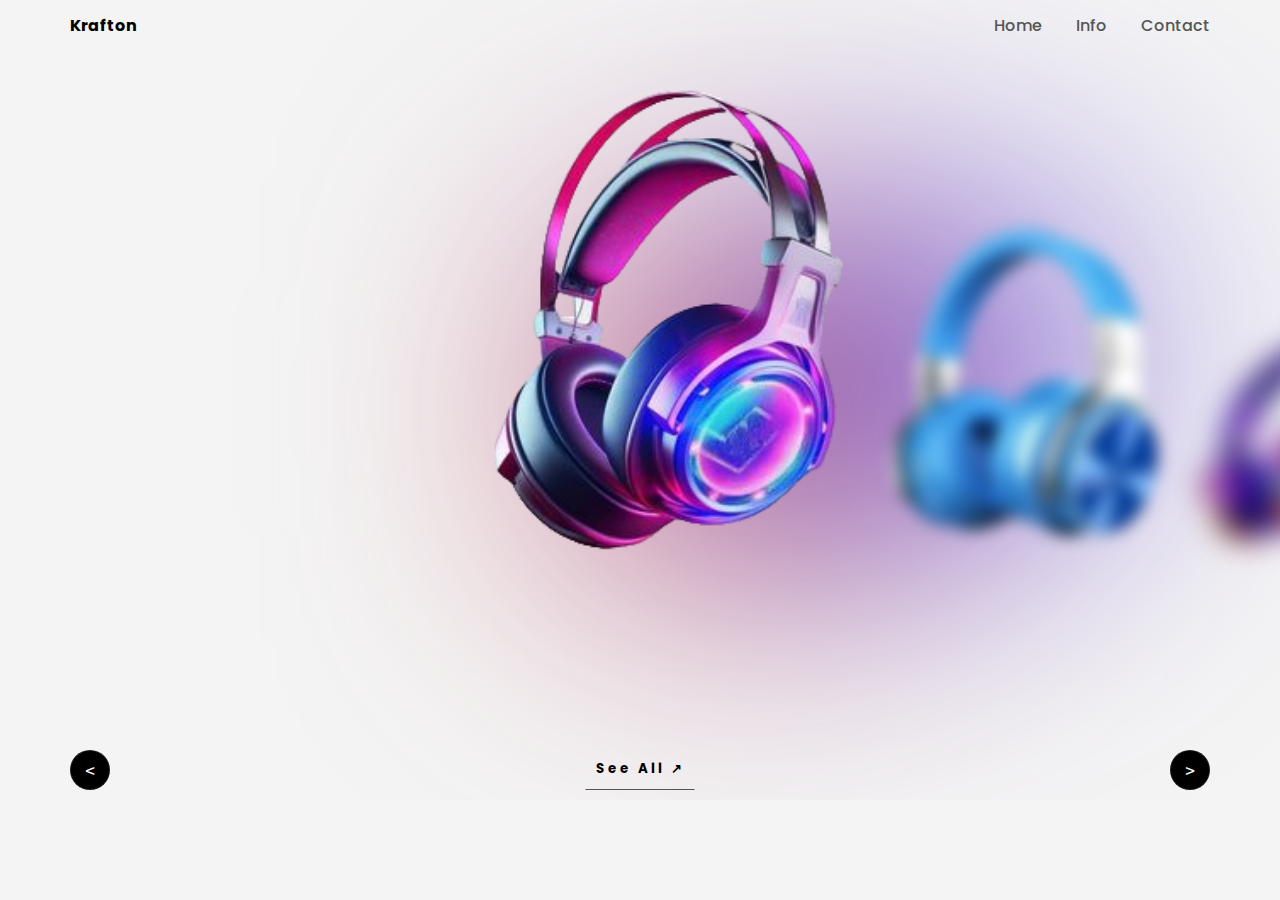
<file: slider with blur effect/index.html>
<!DOCTYPE html>
<html lang="en">
<head>
    <meta charset="UTF-8">
    <meta name="viewport" content="width=device-width, initial-scale=1.0">
    <title>Document</title>
    <link rel="stylesheet" href="style.css">
</head>
<body>
    
<header>
    <div class="logo">krafton</div>
    <nav>
        <a href="">Home</a>
        <a href="">Info</a>
        <a href="">Contact</a>
    </nav>
</header>
    <div class="carousel">
        <div class="list">
            <div class="item">
                <img src="headphone 1-Photoroom.png">
                <div class="introduce">
                    <div class="title">DESIGN SLIDER</div>
                    <div class="topic">headphone</div>
                    <div class="des">
                        <!-- 20 lorem -->
                        Lorem ipsum dolor sit amet consectetur adipisicing elit. Officia, laborum cumque dignissimos quidem atque et eligendi aperiam voluptates beatae maxime.
                    </div>
                    <button class="seeMore">SEE MORE &#8599</button>
                </div>
                <div class="detail">
                    <div class="title">Aerphone GHTK</div>
                    <div class="des">
                        <!-- lorem 50 -->
                        Lorem ipsum dolor sit amet, consectetur adipisicing elit. Dolor, reiciendis suscipit nobis nulla animi, modi explicabo quod corrupti impedit illo, accusantium in eaque nam quia adipisci aut distinctio porro eligendi. Reprehenderit nostrum consequuntur ea! Accusamus architecto dolores modi ducimus facilis quas voluptatibus! Tempora ratione accusantium magnam nulla tenetur autem beatae.
                    </div>
                    <div class="specifications">
                        <div>
                            <p>Used Time</p>
                            <p>6 hours</p>
                        </div>
                        <div>
                            <p>Charging port</p>
                            <p>Type-C</p>
                        </div>
                        <div>
                            <p>Compatible</p>
                            <p>Android</p>
                        </div>
                        <div>
                            <p>Bluetooth</p>
                            <p>5.3</p>
                        </div>
                        <div>
                            <p>Controlled</p>
                            <p>Touch</p>
                        </div>
                    </div>
                    <div class="checkout">
                        <button>ADD TO CART</button>
                        <button>CHECKOUT</button>
                    </div>
                </div>
            </div>

            <div class="item">
                <img src="headphone 2-Photoroom.png">
                <div class="introduce">
                    <div class="title">DESIGN SLIDER</div>
                    <div class="topic">headphone</div>
                    <div class="des">
                        <!-- 20 lorem -->
                        Lorem ipsum dolor sit amet consectetur adipisicing elit. Officia, laborum cumque dignissimos quidem atque et eligendi aperiam voluptates beatae maxime.
                    </div>
                    <button class="seeMore">SEE MORE &#8599</button>
                </div>
                <div class="detail">
                    <div class="title">Aerphone GHTK</div>
                    <div class="des">
                        <!-- lorem 50 -->
                        Lorem ipsum dolor sit amet, consectetur adipisicing elit. Dolor, reiciendis suscipit nobis nulla animi, modi explicabo quod corrupti impedit illo, accusantium in eaque nam quia adipisci aut distinctio porro eligendi. Reprehenderit nostrum consequuntur ea! Accusamus architecto dolores modi ducimus facilis quas voluptatibus! Tempora ratione accusantium magnam nulla tenetur autem beatae.
                    </div>
                    <div class="specifications">
                        <div>
                            <p>Used Time</p>
                            <p>6 hours</p>
                        </div>
                        <div>
                            <p>Charging port</p>
                            <p>Type-C</p>
                        </div>
                        <div>
                            <p>Compatible</p>
                            <p>Android</p>
                        </div>
                        <div>
                            <p>Bluetooth</p>
                            <p>5.3</p>
                        </div>
                        <div>
                            <p>Controlled</p>
                            <p>Touch</p>
                        </div>
                    </div>
                    <div class="checkout">
                        <button>ADD TO CART</button>
                        <button>CHECKOUT</button>
                    </div>
                </div>
            </div>

            <div class="item">
                <img src="headphone 3-Photoroom.png">
                <div class="introduce">
                    <div class="title">DESIGN SLIDER</div>
                    <div class="topic">headphone</div>
                    <div class="des">
                        <!-- 20 lorem -->
                        Lorem ipsum dolor sit amet consectetur adipisicing elit. Officia, laborum cumque dignissimos quidem atque et eligendi aperiam voluptates beatae maxime.
                    </div>
                    <button class="seeMore">SEE MORE &#8599</button>
                </div>
                <div class="detail">
                    <div class="title">Aerphone GHTK</div>
                    <div class="des">
                        <!-- lorem 50 -->
                        Lorem ipsum dolor sit amet, consectetur adipisicing elit. Dolor, reiciendis suscipit nobis nulla animi, modi explicabo quod corrupti impedit illo, accusantium in eaque nam quia adipisci aut distinctio porro eligendi. Reprehenderit nostrum consequuntur ea! Accusamus architecto dolores modi ducimus facilis quas voluptatibus! Tempora ratione accusantium magnam nulla tenetur autem beatae.
                    </div>
                    <div class="specifications">
                        <div>
                            <p>Used Time</p>
                            <p>6 hours</p>
                        </div>
                        <div>
                            <p>Charging port</p>
                            <p>Type-C</p>
                        </div>
                        <div>
                            <p>Compatible</p>
                            <p>Android</p>
                        </div>
                        <div>
                            <p>Bluetooth</p>
                            <p>5.3</p>
                        </div>
                        <div>
                            <p>Controlled</p>
                            <p>Touch</p>
                        </div>
                    </div>
                    <div class="checkout">
                        <button>ADD TO CART</button>
                        <button>CHECKOUT</button>
                    </div>
                </div>
            </div>

            <div class="item">
                <img src="headphone 4-Photoroom.png">
                <div class="introduce">
                    <div class="title">DESIGN SLIDER</div>
                    <div class="topic">headphone</div>
                    <div class="des">
                        <!-- 20 lorem -->
                        Lorem ipsum dolor sit amet consectetur adipisicing elit. Officia, laborum cumque dignissimos quidem atque et eligendi aperiam voluptates beatae maxime.
                    </div>
                    <button class="seeMore">SEE MORE &#8599</button>
                </div>
                <div class="detail">
                    <div class="title">Aerphone GHTK</div>
                    <div class="des">
                        <!-- lorem 50 -->
                        Lorem ipsum dolor sit amet, consectetur adipisicing elit. Dolor, reiciendis suscipit nobis nulla animi, modi explicabo quod corrupti impedit illo, accusantium in eaque nam quia adipisci aut distinctio porro eligendi. Reprehenderit nostrum consequuntur ea! Accusamus architecto dolores modi ducimus facilis quas voluptatibus! Tempora ratione accusantium magnam nulla tenetur autem beatae.
                    </div>
                    <div class="specifications">
                        <div>
                            <p>Used Time</p>
                            <p>6 hours</p>
                        </div>
                        <div>
                            <p>Charging port</p>
                            <p>Type-C</p>
                        </div>
                        <div>
                            <p>Compatible</p>
                            <p>Android</p>
                        </div>
                        <div>
                            <p>Bluetooth</p>
                            <p>5.3</p>
                        </div>
                        <div>
                            <p>Controlled</p>
                            <p>Touch</p>
                        </div>
                    </div>
                    <div class="checkout">
                        <button>ADD TO CART</button>
                        <button>CHECKOUT</button>
                    </div>
                </div>
            </div>

            <div class="item">
                <img src="headphone 5-Photoroom.png">
                <div class="introduce">
                    <div class="title">DESIGN SLIDER</div>
                    <div class="topic">headphone</div>
                    <div class="des">
                        <!-- 20 lorem -->
                        Lorem ipsum dolor sit amet consectetur adipisicing elit. Officia, laborum cumque dignissimos quidem atque et eligendi aperiam voluptates beatae maxime.
                    </div>
                    <button class="seeMore">SEE MORE &#8599</button>
                </div>
                <div class="detail">
                    <div class="title">Aerphone GHTK</div>
                    <div class="des">
                        <!-- lorem 50 -->
                        Lorem ipsum dolor sit amet, consectetur adipisicing elit. Dolor, reiciendis suscipit nobis nulla animi, modi explicabo quod corrupti impedit illo, accusantium in eaque nam quia adipisci aut distinctio porro eligendi. Reprehenderit nostrum consequuntur ea! Accusamus architecto dolores modi ducimus facilis quas voluptatibus! Tempora ratione accusantium magnam nulla tenetur autem beatae.
                    </div>
                    <div class="specifications">
                        <div>
                            <p>Used Time</p>
                            <p>6 hours</p>
                        </div>
                        <div>
                            <p>Charging port</p>
                            <p>Type-C</p>
                        </div>
                        <div>
                            <p>Compatible</p>
                            <p>Android</p>
                        </div>
                        <div>
                            <p>Bluetooth</p>
                            <p>5.3</p>
                        </div>
                        <div>
                            <p>Controlled</p>
                            <p>Touch</p>
                        </div>
                    </div>
                    <div class="checkout">
                        <button>ADD TO CART</button>
                        <button>CHECKOUT</button>
                    </div>
                </div>
            </div>

            <div class="item">
                <img src="headphone 2-Photoroom.png">
                <div class="introduce">
                    <div class="title">DESIGN SLIDER</div>
                    <div class="topic">headphone</div>
                    <div class="des">
                        <!-- 20 lorem -->
                        Lorem ipsum dolor sit amet consectetur adipisicing elit. Officia, laborum cumque dignissimos quidem atque et eligendi aperiam voluptates beatae maxime.
                    </div>
                    <button class="seeMore">SEE MORE &#8599</button>
                </div>
                <div class="detail">
                    <div class="title">Aerphone GHTK</div>
                    <div class="des">
                        <!-- lorem 50 -->
                        Lorem ipsum dolor sit amet, consectetur adipisicing elit. Dolor, reiciendis suscipit nobis nulla animi, modi explicabo quod corrupti impedit illo, accusantium in eaque nam quia adipisci aut distinctio porro eligendi. Reprehenderit nostrum consequuntur ea! Accusamus architecto dolores modi ducimus facilis quas voluptatibus! Tempora ratione accusantium magnam nulla tenetur autem beatae.
                    </div>
                    <div class="specifications">
                        <div>
                            <p>Used Time</p>
                            <p>6 hours</p>
                        </div>
                        <div>
                            <p>Charging port</p>
                            <p>Type-C</p>
                        </div>
                        <div>
                            <p>Compatible</p>
                            <p>Android</p>
                        </div>
                        <div>
                            <p>Bluetooth</p>
                            <p>5.3</p>
                        </div>
                        <div>
                            <p>Controlled</p>
                            <p>Touch</p>
                        </div>
                    </div>
                    <div class="checkout">
                        <button>ADD TO CART</button>
                        <button>CHECKOUT</button>
                    </div>
                </div>
            </div>
        </div>
        <div class="arrows">
            <button id="prev"><</button>
            <button id="next">></button>
            <button id="back">See All  &#8599</button>
        </div>
    </div>



    <script src="script.js"></script>
</body>
</html>
</file>
<file: slider with blur effect/style.css>
@import url('https://fonts.googleapis.com/css2?family=Poppins:ital,wght@0,100;0,200;0,300;0,400;0,500;0,600;0,700;0,800;0,900;1,100;1,200;1,300;1,400;1,500;1,600;1,700;1,800;1,900&display=swap');
body{
    margin: 0;
    background-color: #F4F4F4;
    font-family: Poppins;
    text-transform: capitalize;
}
:root{
    --item1-transform: translateX(-100%) translateY(-5%) scale(1.5);
    --item1-filter: blur(30px);
    --item1-zIndex: 11;
    --item1-opacity: 0;

    --item2-transform: translateX(0);
    --item2-filter: blur(0px);
    --item2-zIndex: 10;
    --item2-opacity: 1;

    --item3-transform: translate(50%,10%) scale(0.8);
    --item3-filter: blur(10px);
    --item3-zIndex: 9;
    --item3-opacity: 1;

    --item4-transform: translate(90%,20%) scale(0.5);
    --item4-filter: blur(30px);
    --item4-zIndex: 8;
    --item4-opacity: 1;
    
    --item5-transform: translate(120%,30%) scale(0.3);
    --item5-filter: blur(40px);
    --item5-zIndex: 7;
    --item5-opacity: 0;
}
header{
    width: 1140px;
    max-width: 90%;
    display: flex;
    justify-content: space-between;
    margin: auto;
    height: 50px;
    align-items: center;
}
header .logo{
    font-weight: bold;
}
header nav a{
    margin-left: 30px;
    text-decoration: none;
    color: #555;
    font-weight: 500;
}

/* carousel */
.carousel{
    position: relative;
    height: 800px;
    overflow: hidden;
    margin-top: -50px;
}
.carousel .list{
    position: absolute;
    width: 1140px;
    max-width: 90%;
    height: 80%;
    left: 50%;
    transform: translateX(-50%);
}
.carousel .list .item{
    position: absolute;
    left: 0%;
    width: 70%;
    height: 100%;
    font-size: 15px;
    transition: left 0.5s, opacity 0.5s, width 0.5s;
}
.carousel .list .item:nth-child(n + 6){
    opacity: 0;
}
.carousel .list .item:nth-child(2){
    z-index: 10;
    transform: translateX(0);
}
.carousel .list .item img{
    width: 50%;
    position: absolute;
    right: 0;
    top: 50%;
    transform: translateY(-50%);
    transition: right 1.5s;
}

.carousel .list .item .introduce{
    opacity: 0;
    pointer-events: none;
}
.carousel .list .item:nth-child(2) .introduce{
    opacity: 1;
    pointer-events: auto;
    width: 400px;
    position: absolute;
    top: 50%;
    transform:  translateY(-50%);
    transition: opacity 0.5s;
}
.carousel .list .item .introduce .title{
    font-size: 2em;
    font-weight: 500;
    line-height: 1em;
}
.carousel .list .item .introduce .topic{
    font-size: 4em;
    font-weight: 500;
}
.carousel .list .item .introduce .des{
    font-size: small;
    color: #5559;
}
.carousel .list .item .introduce .seeMore{
    font-family: Poppins;
    margin-top: 1.2em;
    padding: 5px 0;
    border: none;
    border-bottom: 1px solid #555;
    background-color: transparent;
    font-weight: bold;
    letter-spacing: 3px;
    transition: background 0.5s;
}
.carousel .list .item .introduce .seeMore:hover{
    background: #eee;
}
.carousel .list .item:nth-child(1){
    transform: var(--item1-transform);
    filter: var(--item1-filter);
    z-index: var(--item1-zIndex);
    opacity: var(--item1-opacity);
    pointer-events: none;
}
.carousel .list .item:nth-child(3){
    transform: var(--item3-transform);
    filter: var(--item3-filter);
    z-index: var(--item3-zIndex);
}
.carousel .list .item:nth-child(4){
    transform: var(--item4-transform);
    filter: var(--item4-filter);
    z-index: var(--item4-zIndex);
}
.carousel .list .item:nth-child(5){
    transform: var(--item5-transform);
    filter: var(--item5-filter);
    opacity: var(--item5-opacity);
    pointer-events: none;
}
/* animation text in item2 */
.carousel .list .item:nth-child(2) .introduce .title,
.carousel .list .item:nth-child(2) .introduce .topic,
.carousel .list .item:nth-child(2) .introduce .des,
.carousel .list .item:nth-child(2) .introduce .seeMore{
    opacity: 0;
    animation: showContent 0.5s 1s ease-in-out 1 forwards;
}
@keyframes showContent{
    from{
        transform: translateY(-30px);
        filter: blur(10px);
    }to{
        transform: translateY(0);
        opacity: 1;
        filter: blur(0px);
    }
}
.carousel .list .item:nth-child(2) .introduce .topic{
    animation-delay: 1.2s;
}
.carousel .list .item:nth-child(2) .introduce .des{
    animation-delay: 1.4s;
}
.carousel .list .item:nth-child(2) .introduce .seeMore{
    animation-delay: 1.6s;
}
/* next click */
.carousel.next .item:nth-child(1){
    animation: transformFromPosition2 0.5s ease-in-out 1 forwards;
}
@keyframes transformFromPosition2{
    from{
        transform: var(--item2-transform);
        filter: var(--item2-filter);
        opacity: var(--item2-opacity);
    }
}
.carousel.next .item:nth-child(2){
    animation: transformFromPosition3 0.7s ease-in-out 1 forwards;
}
@keyframes transformFromPosition3{
    from{
        transform: var(--item3-transform);
        filter: var(--item3-filter);
        opacity: var(--item3-opacity);
    }
}
.carousel.next .item:nth-child(3){
    animation: transformFromPosition4 0.9s ease-in-out 1 forwards;
}
@keyframes transformFromPosition4{
    from{
        transform: var(--item4-transform);
        filter: var(--item4-filter);
        opacity: var(--item4-opacity);
    }
}
.carousel.next .item:nth-child(4){
    animation: transformFromPosition5 1.1s ease-in-out 1 forwards;
}
@keyframes transformFromPosition5{
    from{
        transform: var(--item5-transform);
        filter: var(--item5-filter);
        opacity: var(--item5-opacity);
    }
}
/* previous */
.carousel.prev .list .item:nth-child(5){
    animation: transformFromPosition4 0.5s ease-in-out 1 forwards;
}
.carousel.prev .list .item:nth-child(4){
    animation: transformFromPosition3 0.7s ease-in-out 1 forwards;
}
.carousel.prev .list .item:nth-child(3){
    animation: transformFromPosition2 0.9s ease-in-out 1 forwards;
}
.carousel.prev .list .item:nth-child(2){
    animation: transformFromPosition1 1.1s ease-in-out 1 forwards;
}
@keyframes transformFromPosition1{
    from{
        transform: var(--item1-transform);
        filter: var(--item1-filter);
        opacity: var(--item1-opacity);        
    }
}

/* detail  */
.carousel .list .item .detail{
    opacity: 0;
    pointer-events: none;
}
/* showDetail */
.carousel.showDetail .list .item:nth-child(3),
.carousel.showDetail .list .item:nth-child(4){
    left: 100%;
    opacity: 0;
    pointer-events: none;
}
.carousel.showDetail .list .item:nth-child(2){
    width: 100%;
}
.carousel.showDetail .list .item:nth-child(2) .introduce{
    opacity: 0;
    pointer-events: none;
}
.carousel.showDetail .list .item:nth-child(2) img{
    right: 50%;
}
.carousel.showDetail .list .item:nth-child(2) .detail{
    opacity: 1;
    width: 50%;
    position: absolute;
    right: 0;
    top: 50%;
    transform: translateY(-50%);
    text-align: right;
    pointer-events: auto;
}
.carousel.showDetail .list .item:nth-child(2) .detail .title{
    font-size: 4em;
}
.carousel.showDetail .list .item:nth-child(2) .detail .specifications{
    display: flex;
    gap: 10px;
    width: 100%;
    border-top: 1px solid #5553;
    margin-top: 20px;
}
.carousel.showDetail .list .item:nth-child(2) .detail .specifications div{
    width: 90px;
    text-align: center;
    flex-shrink: 0;
}
.carousel.showDetail .list .item:nth-child(2) .detail .specifications div p:nth-child(1){
    font-weight: bold;
}
.carousel.carousel.showDetail .list .item:nth-child(2) .checkout button{
    font-family: Poppins;
    background-color: transparent;
    border: 1px solid #5555;
    margin-left: 5px;
    padding: 5px 10px;
    letter-spacing: 2px;
    font-weight: 500;
}
.carousel.carousel.showDetail .list .item:nth-child(2) .checkout button:nth-child(2){
    background-color: #693EFF;
    color: #eee;
}
.carousel.showDetail .list .item:nth-child(2) .detail  .title,
.carousel.showDetail .list .item:nth-child(2) .detail  .des,
.carousel.showDetail .list .item:nth-child(2) .detail .specifications,
.carousel.showDetail .list .item:nth-child(2) .detail .checkout{
    opacity: 0;
    animation: showContent 0.5s 1s ease-in-out 1 forwards;
}
.carousel.showDetail .list .item:nth-child(2) .detail  .des{
    animation-delay: 1.2s;
}
.carousel.showDetail .list .item:nth-child(2) .detail .specifications{
    animation-delay: 1.4s;
}
.carousel.showDetail .list .item:nth-child(2) .detail .checkout{
    animation-delay: 1.6s;
}
.arrows{
    position: absolute;
    bottom: 10px;
    width: 1140px;
    max-width: 90%;
    display: flex;
    justify-content: space-between;
    left: 50%;
    transform: translateX(-50%);
}
#prev,
#next{
    width: 40px;
    height: 40px;
    border-radius: 50%;
    font-family: monospace;
    border: 1px solid #5555;
    font-size: large;
    background-color: black;
    color: white;
    bottom: 20%;
    left: 10%;
}
#next{
    left: unset;
    right: 10%;
}
#back{
    position: absolute;
    z-index: 100;
    bottom: 0%;
    left: 50%;
    transform: translateX(-50%);
    border: none;
    border-bottom: 1px solid #555;
    font-family: Poppins;
    font-weight: bold;
    letter-spacing: 3px;
    background-color: transparent;
    padding: 10px;
    /* opacity: 0; */
    transition: opacity 0.5s;
}
.carousel.showDetail #back{
    opacity: 1;
}
.carousel.showDetail #prev,
.carousel.showDetail #next{
    opacity: 0;
    pointer-events: none;
}
.carousel::before{
    width: 500px;
    height: 300px;
    content: '';
    background-image: linear-gradient(70deg, #DC422A, blue);
    position: absolute;
    z-index: -1;
    border-radius: 20% 30% 80% 10%;
    filter: blur(150px);
    top: 50%;
    left: 50%;
    transform: translate(-10%, -50%);
    transition: 1s;
}
.carousel.showDetail::before{
    transform: translate(-100%, -50%) rotate(90deg);
    filter: blur(130px);
}
@media screen and (max-width: 991px){
    /* ipad, tablets */
    .carousel .list .item{
        width: 90%;
    }
    .carousel.showDetail .list .item:nth-child(2) .detail .specifications{
        overflow: auto;
    }
    .carousel.showDetail .list .item:nth-child(2) .detail .title{
        font-size: 2em;
    }
}
@media screen and (max-width: 767px){
    /* mobile */
    .carousel{
        height: 600px;
    }
    .carousel .list .item{
        width: 100%;
        font-size: 10px;
    }
    
    .carousel .list{
        height: 100%;
    }
    .carousel .list .item:nth-child(2) .introduce{
        width: 50%;
    }
    
    .carousel .list .item img{
        width: 40%;
    }
    .carousel.showDetail .list .item:nth-child(2) .detail{
        backdrop-filter: blur(10px);
        font-size: small;
    }
    .carousel .list .item:nth-child(2) .introduce .des,
    .carousel.showDetail .list .item:nth-child(2) .detail .des{
        height: 100px;
        overflow: auto;
    }
    .carousel.showDetail .list .item:nth-child(2) .detail .checkout{
        display: flex;
        width: max-content;
        float: right;
    }}
</file>
